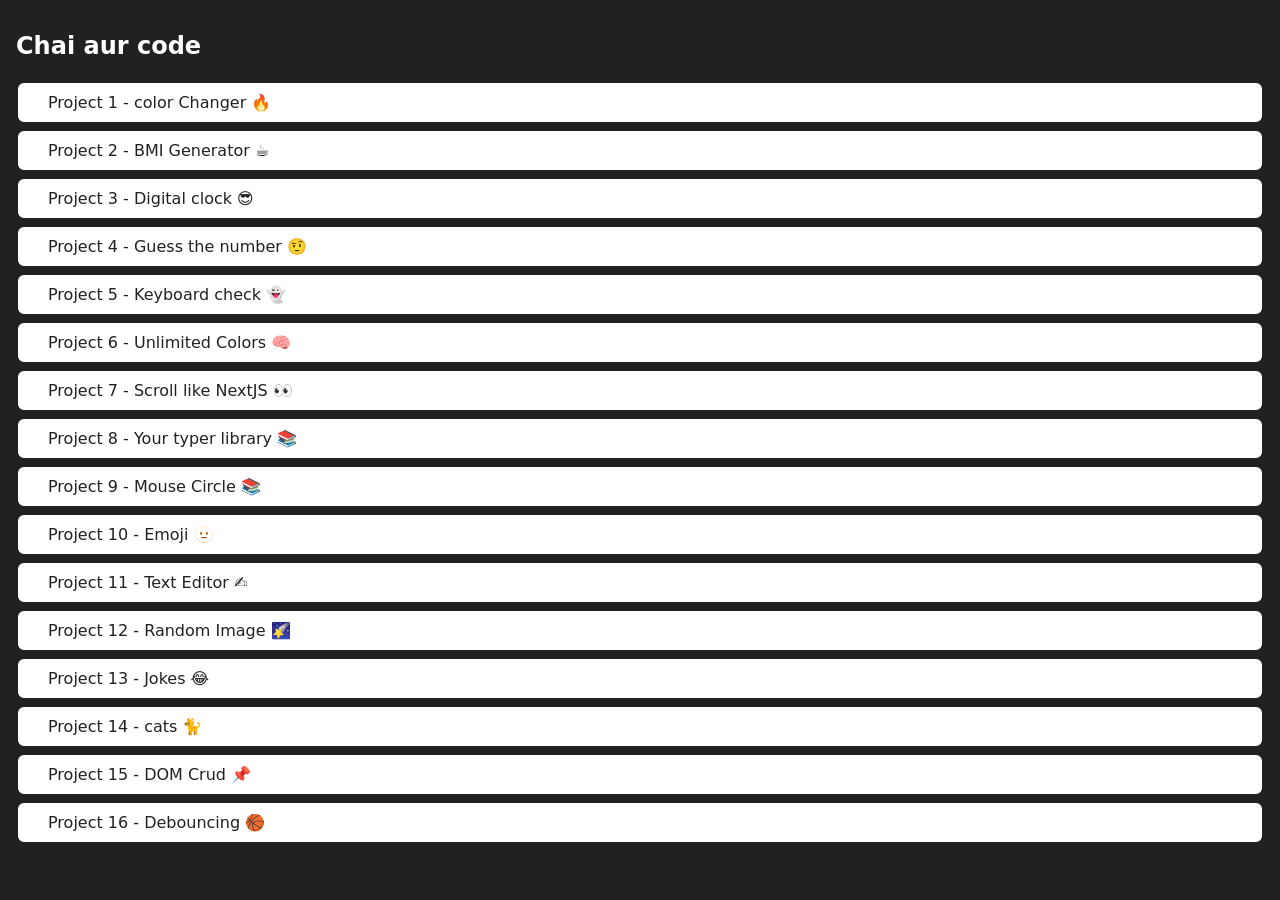
<file: PROJECTS/index.html>
<!DOCTYPE html>
<html lang="en">
  <head>
    <title>Home</title>
    <meta charset="UTF-8" />
    <meta name="viewport" content="width=device-width" />

    <link rel="stylesheet" href="style.css" />
    <script type="module" src="script.js"></script>
  </head>
  <body style="background-color: #212121; color: #fff">
    
    <main>
      <h1>Chai aur code</h1>
      <div class="projects">
        <a class="project-link"  href="./1-colorChanger/index.html"
          >Project 1 - color Changer 🔥</a
        >
        <a class="project-link" href="./2-BMICalculator/index.html"
          >Project 2 - BMI Generator ☕️</a
        >
        <a class="project-link" href="./3-DigitalClock/index.html"
          >Project 3 - Digital clock 😎</a
        >
        <a class="project-link" href="./4-GuessTheNumber/index.html"
          >Project 4 - Guess the number 🤨</a
        >
        <a class="project-link" href="./5-keyboard/index.html"
          >Project 5 - Keyboard check 👻</a
        >
        <a class="project-link" href="./6-unlimitedColors/index.html"
          >Project 6 - Unlimited Colors 🧠
        </a>
        <a class="project-link" href="./7-scroll/index.html"
          >Project 7 - Scroll like NextJS 👀</a
        >
        <a class="project-link" href="./8-typer/index.html"
          >Project 8 - Your typer library 📚
        </a>
        <a class="project-link" href="./9-mouseCircle/index.html"
          >Project 9 - Mouse Circle 📚
        </a>
        <a class="project-link" href="./10-emoji/index.html"
          >Project 10 - Emoji 🫥
        </a>
        <a class="project-link" href="./11-textEditor/index.html"
          >Project 11 - Text Editor ✍️
        </a>
        <a class="project-link" href="./12-randomImage/index.html"
          >Project 12 - Random Image 🌠
        </a>
        <a class="project-link" href="./13-jokes/index.html"
          >Project 13 - Jokes 😂
        </a>
        <a class="project-link" href="./14-cats/index.html"
          >Project 14 - cats 🐈
        </a>
        <a class="project-link" href="./15-crudDom/index.html"
          >Project 15 - DOM Crud 📌
        </a>
        <a class="project-link" href="./16-debounce/index.html"
          >Project 16 - Debouncing 🏀
        </a>
      </div>
    </main>
  </body>
</html>
</file>
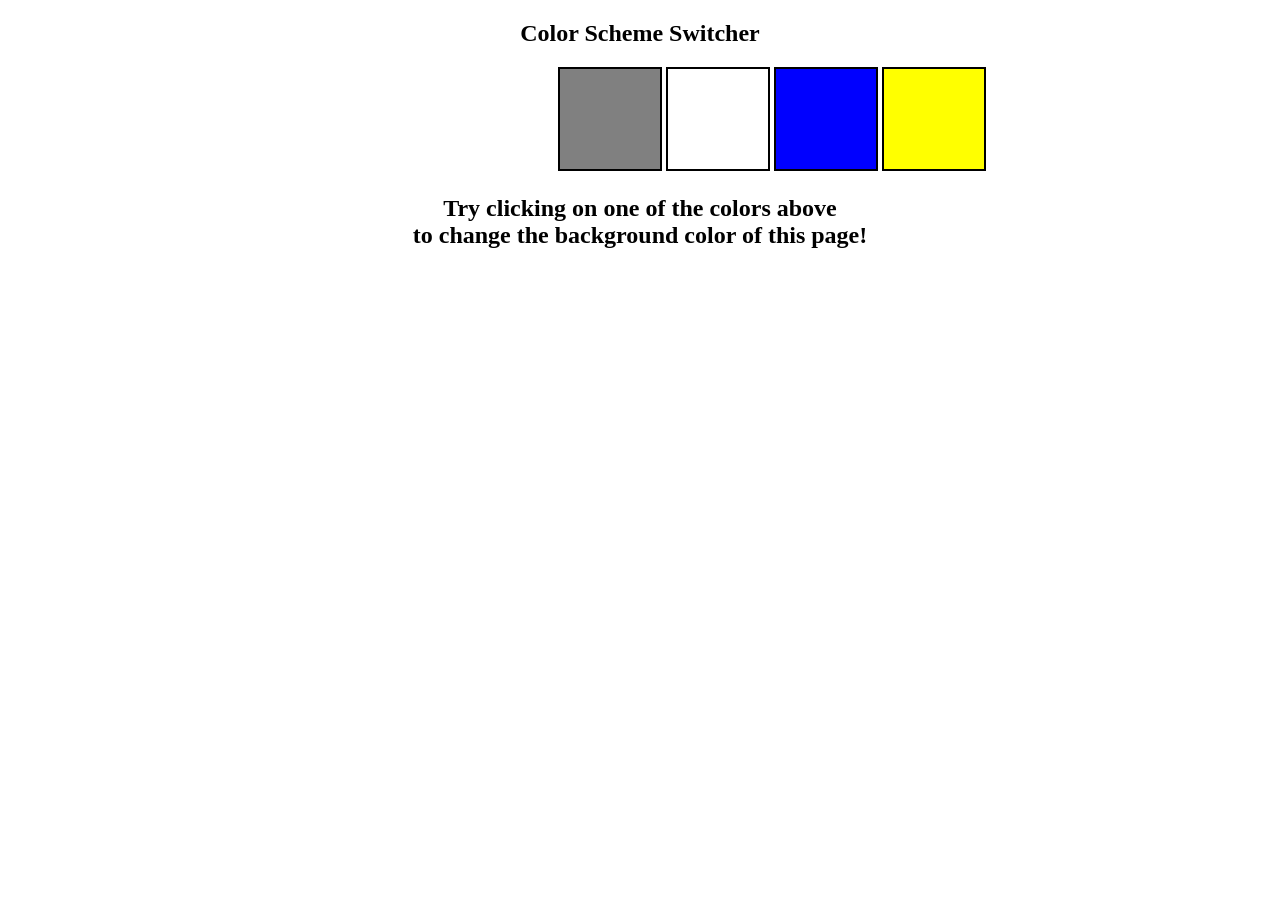
<file: PROJECTS/1-colorChanger/index.html>
<!DOCTYPE html>
<html lang="en">
<head>
    <meta charset="UTF-8">
    <meta name="viewport" content="width=device-width, initial-scale=1.0">
    <title>Document</title>
    <link rel="stylesheet" href="style.css">
</head>
<body>
    <h2>Color Scheme Switcher </h2>
    <div class="box" id = "grey"></div>
    <div class="box" id = "white"></div>
    <div class="box" id = "blue"></div>
    <div class="box" id = "yellow"></div>
    <h2>Try clicking on one of the colors above<br>
to change the background color of this page!</h2>
</body>
<script src="script.js"></script>
</html>
</file>
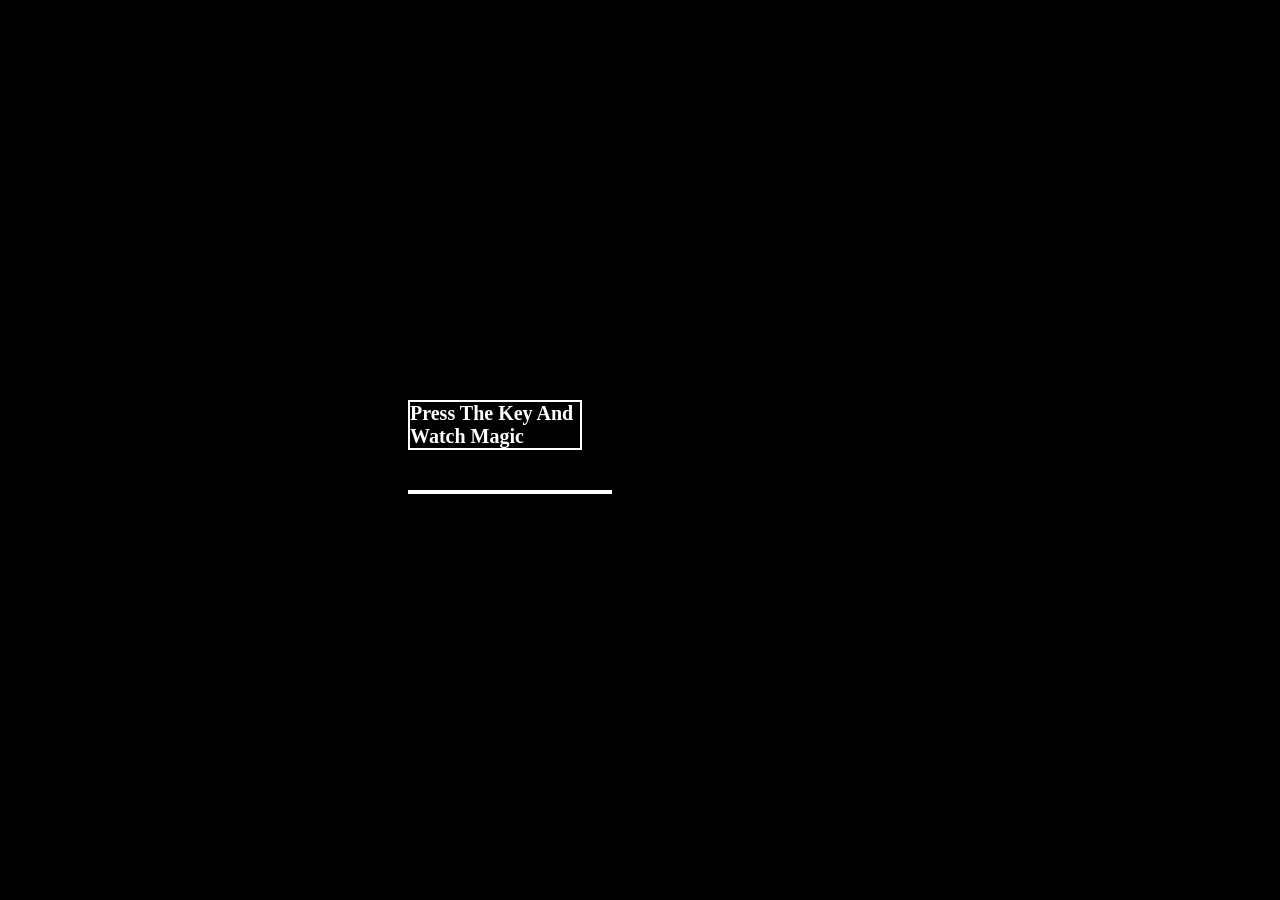
<file: PROJECTS/5-keyboard/index.html>
<!DOCTYPE html>
<html lang="en">
<head>
    <meta charset="UTF-8">
    <meta name="viewport" content="width=device-width, initial-scale=1.0">
    <title>Document</title>
    <link rel="stylesheet" href="style.css">
</head>
<body>
    <p>Press The Key And Watch Magic</p>
    <div class = "result"></div>
</body>
<script src="script.js"></script>
</html>
</file>
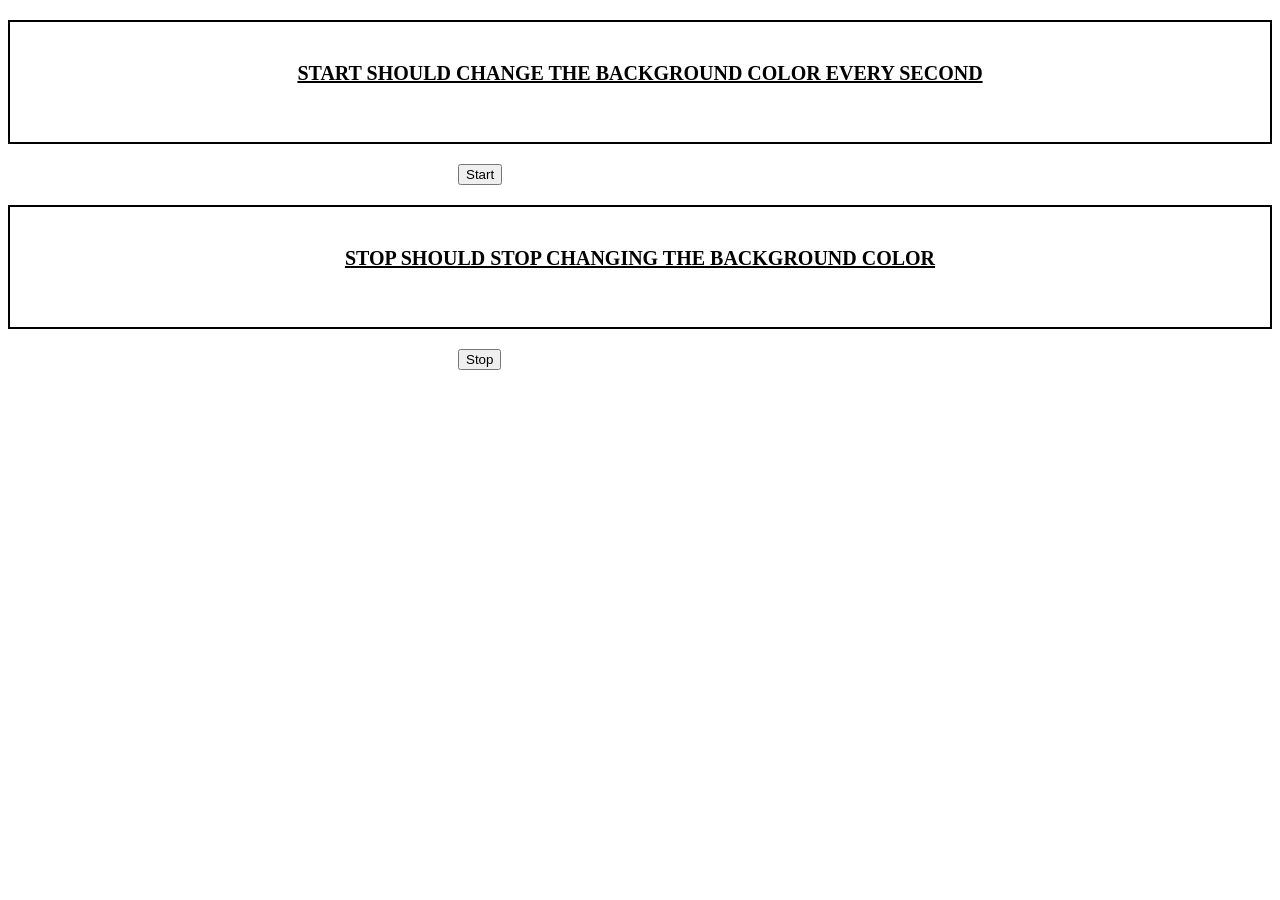
<file: PROJECTS/6-unlimitedColors/index.html>
<!DOCTYPE html>
<html lang="en">
<head>
    <meta charset="UTF-8">
    <meta name="viewport" content="width=device-width, initial-scale=1.0">
    <title>Document</title>
    <link rel="stylesheet" href="style.css">
</head>
<body>
    <p> START SHOULD CHANGE THE BACKGROUND COLOR EVERY SECOND</p>
    <button class ="startbutton"> Start </button>
    <p> STOP SHOULD STOP CHANGING THE BACKGROUND COLOR  </p>
    <button class ="stopbutton"> Stop </button>
</body>
<script src="script.js"></script>

</html>
</file>
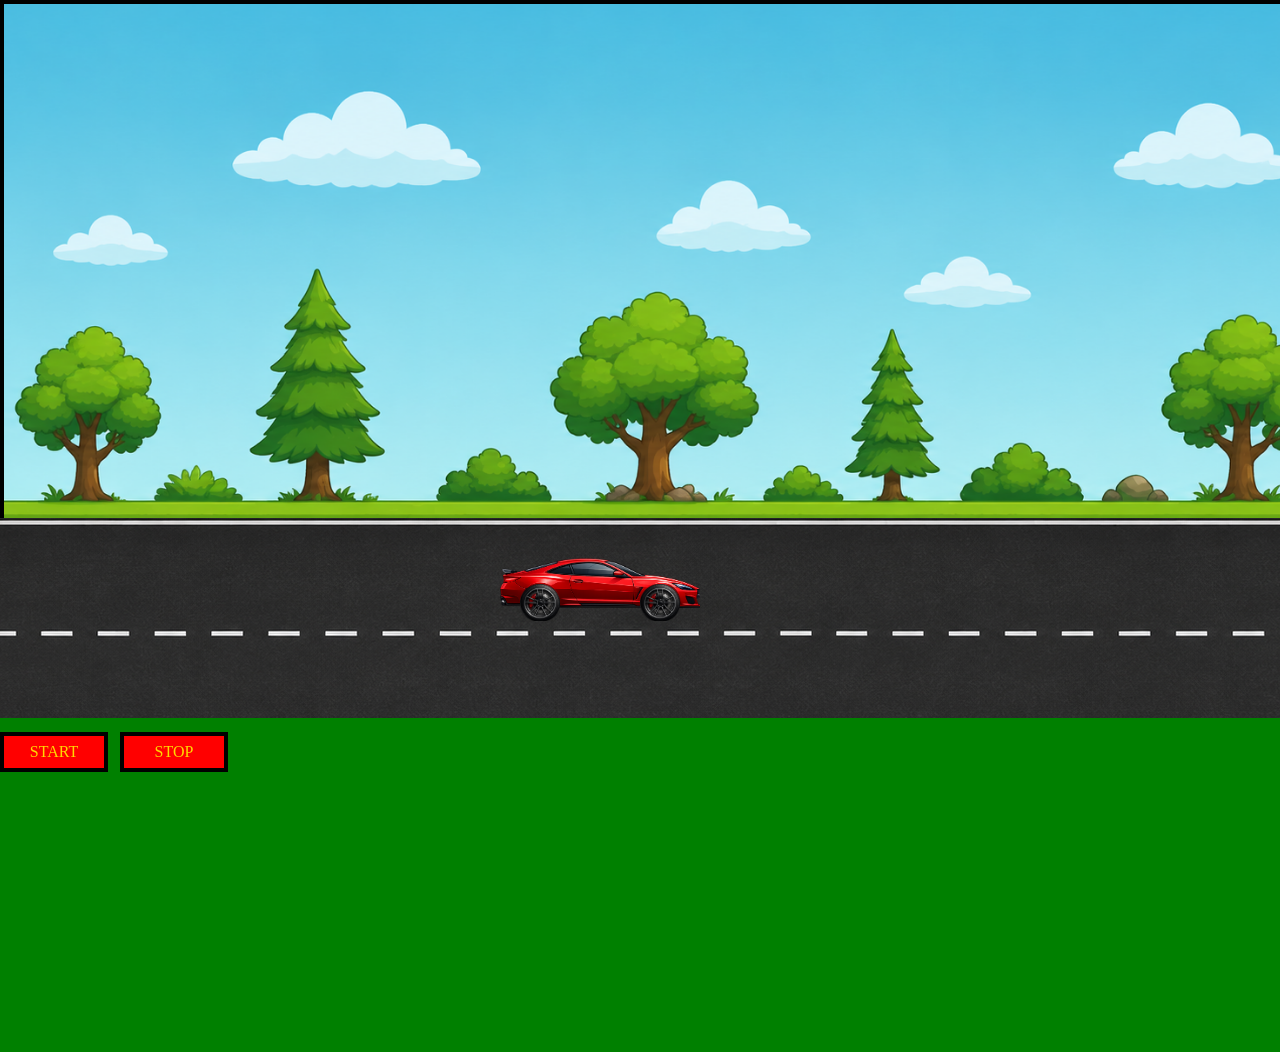
<file: PROJECTS2/moving_car/index.html>
<!DOCTYPE html>
<html lang="en">
<head>
    <meta charset="UTF-8">
    <meta name="viewport" content="width=device-width, initial-scale=1.0">
    <title>Document</title>
    <link rel="stylesheet" href="style.css">
</head>
<body>
    <div class="sky"></div>
    <div class="road"></div>
    <div class="car"></div>
    <div class="wheel1"></div>
    <div class="wheel2"></div>
    <div class="button">START</div>
    <div class="button2">STOP</div>
</body>
<script src="script.js"></script>
</html>
</file>
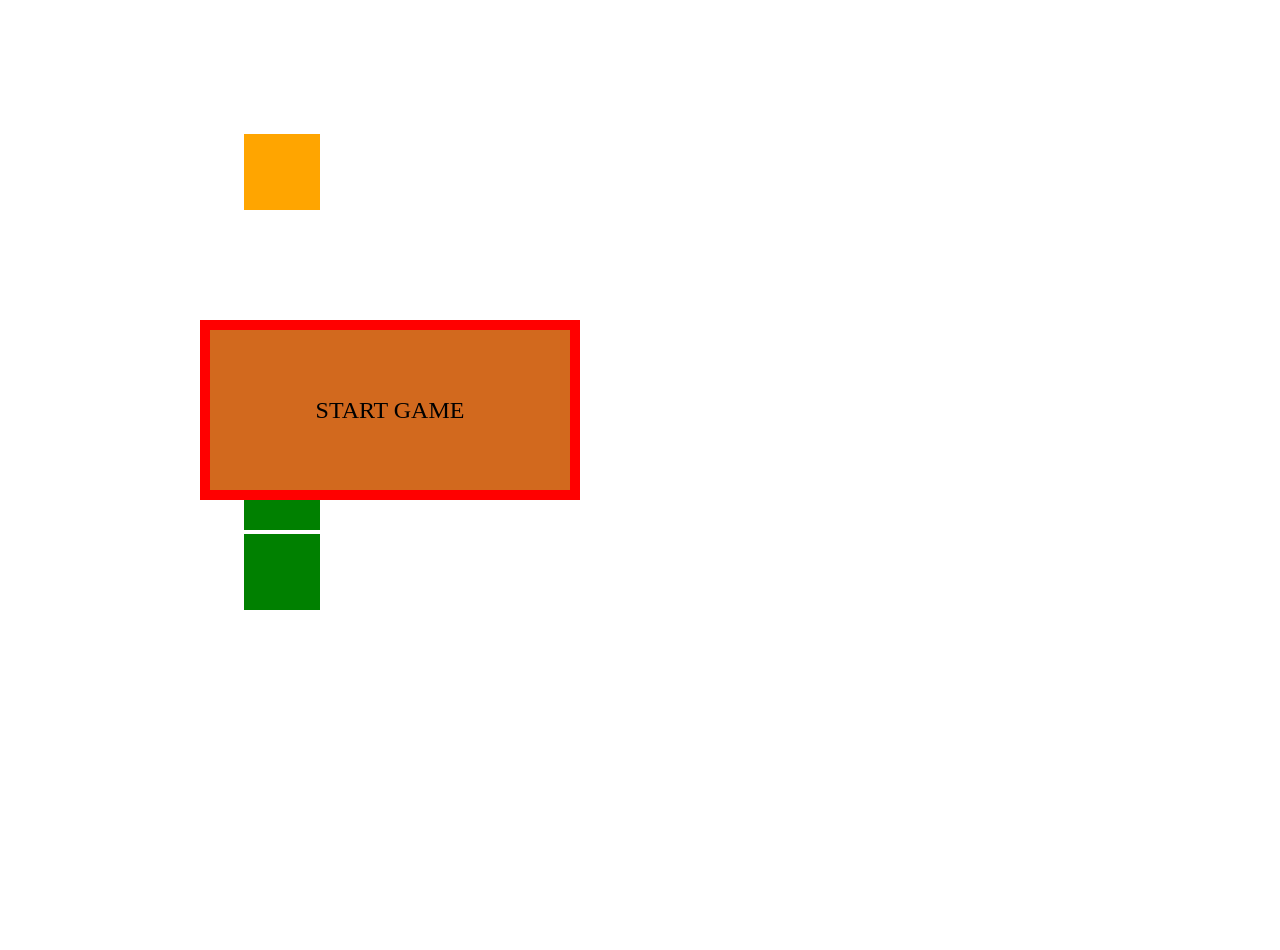
<file: PROJECTS2/snake_game/index.html>
<!DOCTYPE html>
<html lang="en">
<head>
    <meta charset="UTF-8">
    <meta name="viewport" content="width=device-width, initial-scale=1.0">
    <title>Document</title>
    <link rel="stylesheet" href="style.css">
</head>
<body>
    <div class="scorer">
        <div class="HighScore"> High Score: <p>0</p> </div>
        <div class="Score"></div>
        <div class="Time">Time: 00-00</div>
    </div>
    <div class="track"></div>
    <div class="newgame">GAME OVER !!, NEW GAME</div>
    <div class="startgame">START GAME</div>
</body>
<script src="script.js"></script>
</html>
</file>
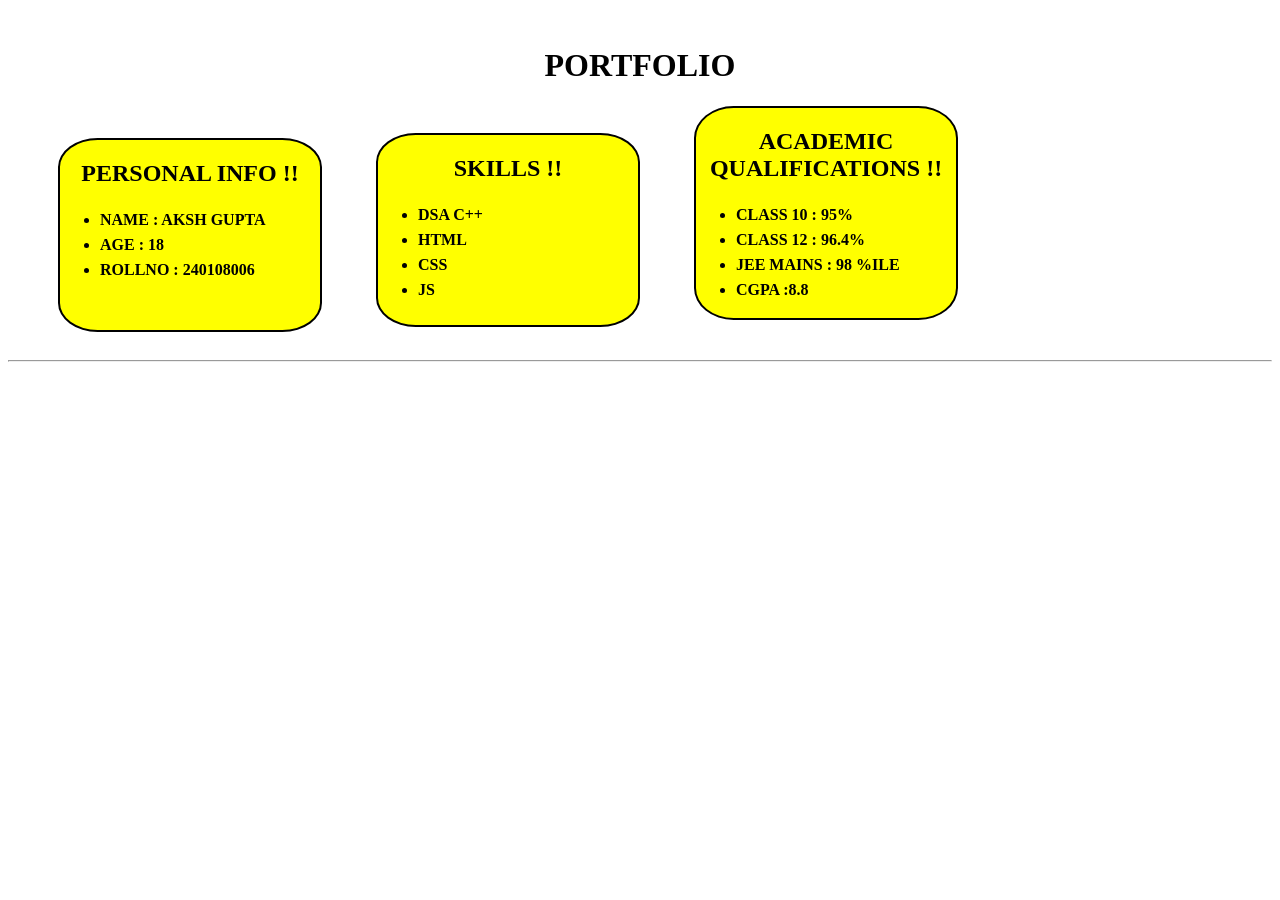
<file: JavaScript/6-dom/1-dom.html>
<!DOCTYPE html>
<html lang="en">
<head>
    <meta charset="UTF-8">
    <meta name="viewport" content="width=device-width, initial-scale=1.0">
    <title>Document</title>
    <style>
        .div{
            background-color: yellow;
            display: inline-block;
            border: 2px solid black;
            margin-right: 50px;
            border-radius: 15%;
        }
        #div1{
            margin-left: 50px;
            position: relative;
            bottom: 20px;
            height: 190px;
            width: 260px;
        }
        #div2{
            width: 260px;
            height: 190px;
        }
        #div3{
            width: 260px;
        }
        .heading{
            text-align: center;
        }
        p{
            text-align: center;
        }
        h1{
            text-align: center;
        }li{
            line-height: 25px;
            font-weight: 900;
        }
    </style>
    


</head>
<body>

    
    <BR>
    <H1> PORTFOLIO</H1>
    
    <div class="div" id="div1">
        <H2 class = "heading">PERSONAL INFO !!</H2>
        <UL>
             <LI> NAME : AKSH GUPTA</LI>
             <LI> AGE : 18 </LI>
             <LI> ROLLNO : 240108006</LI>
        </UL>
    </div>
    
    
    <div class="div" id="div2">
        <H2 class = "heading"> SKILLS !!</H2>
        <UL>
           <LI> DSA C++ </LI>
           <LI> HTML </LI>
           <LI> CSS </LI>
           <LI> JS </LI>
        </UL>
    </div>
    
    
    <div class="div" id="div3">
        <H2 class = "heading"> ACADEMIC QUALIFICATIONS !! </H2>
        <UL>
           <LI>CLASS 10 : 95%</LI>
           <LI>CLASS 12 : 96.4%</LI>
           <LI>JEE MAINS : 98 %ILE</LI>
           <LI>CGPA :8.8</LI>
        </UL>
    </div>
    <hr>
    
</body>
</html>
</file>
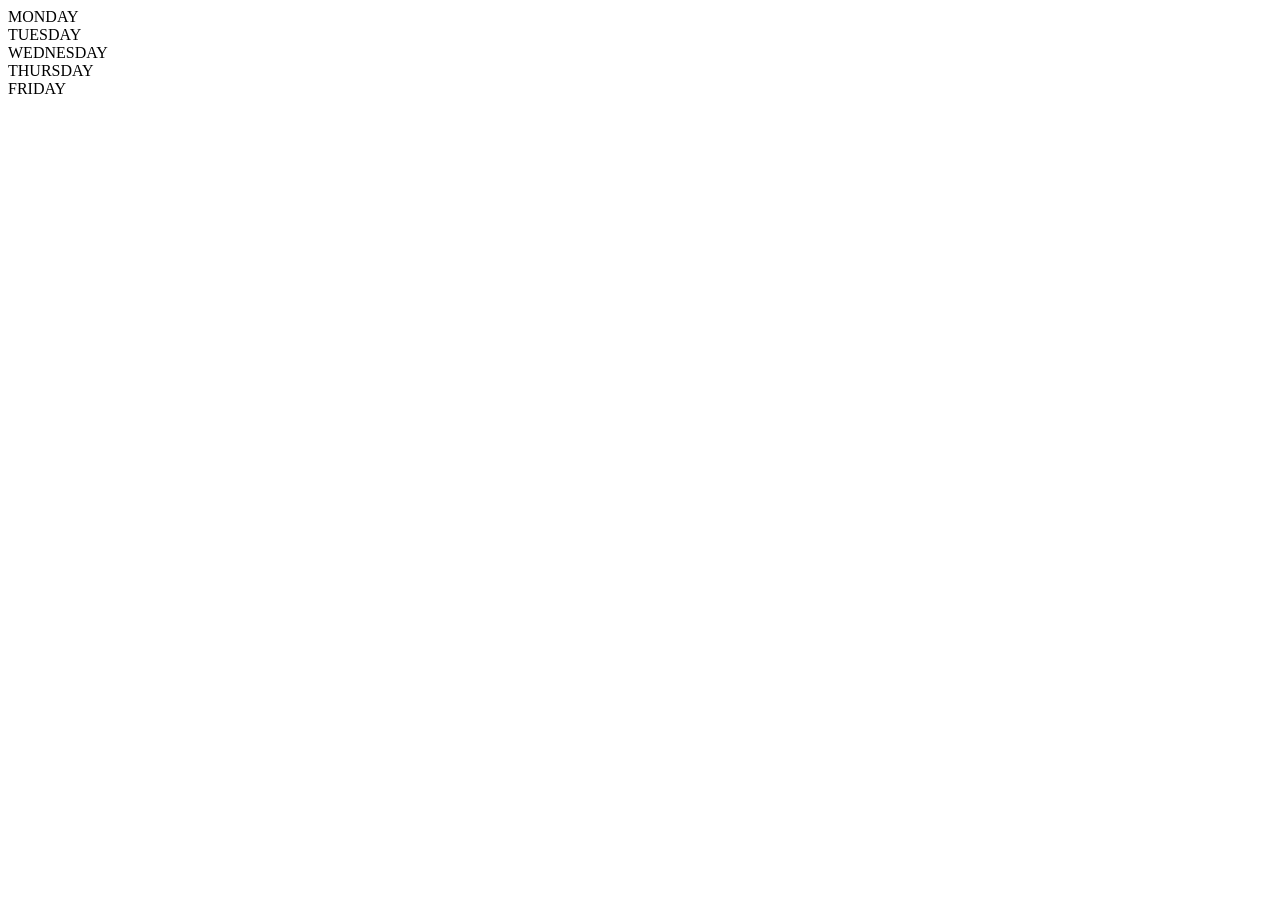
<file: JavaScript/6-dom/2-dom.html>
<!DOCTYPE html>
<html lang="en">
<head>
    <meta charset="UTF-8">
    <meta name="viewport" content="width=device-width, initial-scale=1.0">
    <title>Document</title>
</head>
<body>
    <div class ="parent"> 
        <div class="days"> MONDAY </div>
        <div class="days"> TUESDAY</div>
        <div class="days"> WEDNESDAY</div>
        <div class="days"> THURSDAY</div>
        <div class="days"> FRIDAY </div>
    </div>
</body>
<script>
    // traversing (.children)
    let parent = document.querySelector(".parent")
    let childs = parent.children
    for (let i = 0; i < childs.length; i++) {
        const element = childs[i];
        console.log(element.innerText)
    }
    console.log('')

    // .firstElementChild,.lastElementChild
    let firstchild= parent.firstElementChild
    let lastchild = parent.lastElementChild
    console.log(firstchild.innerText)
    console.log(lastchild.innerText)
    console.log("")

    // accessing parent from child(.parentElement)
    let child = document.querySelector(".days")
    let parent1 = child.parentElement
    console.log(parent1)

    // printing nextElementSibiling
    console.log("")
    console.log(child.nextElementSibling)

    

</script>
</html>
</file>
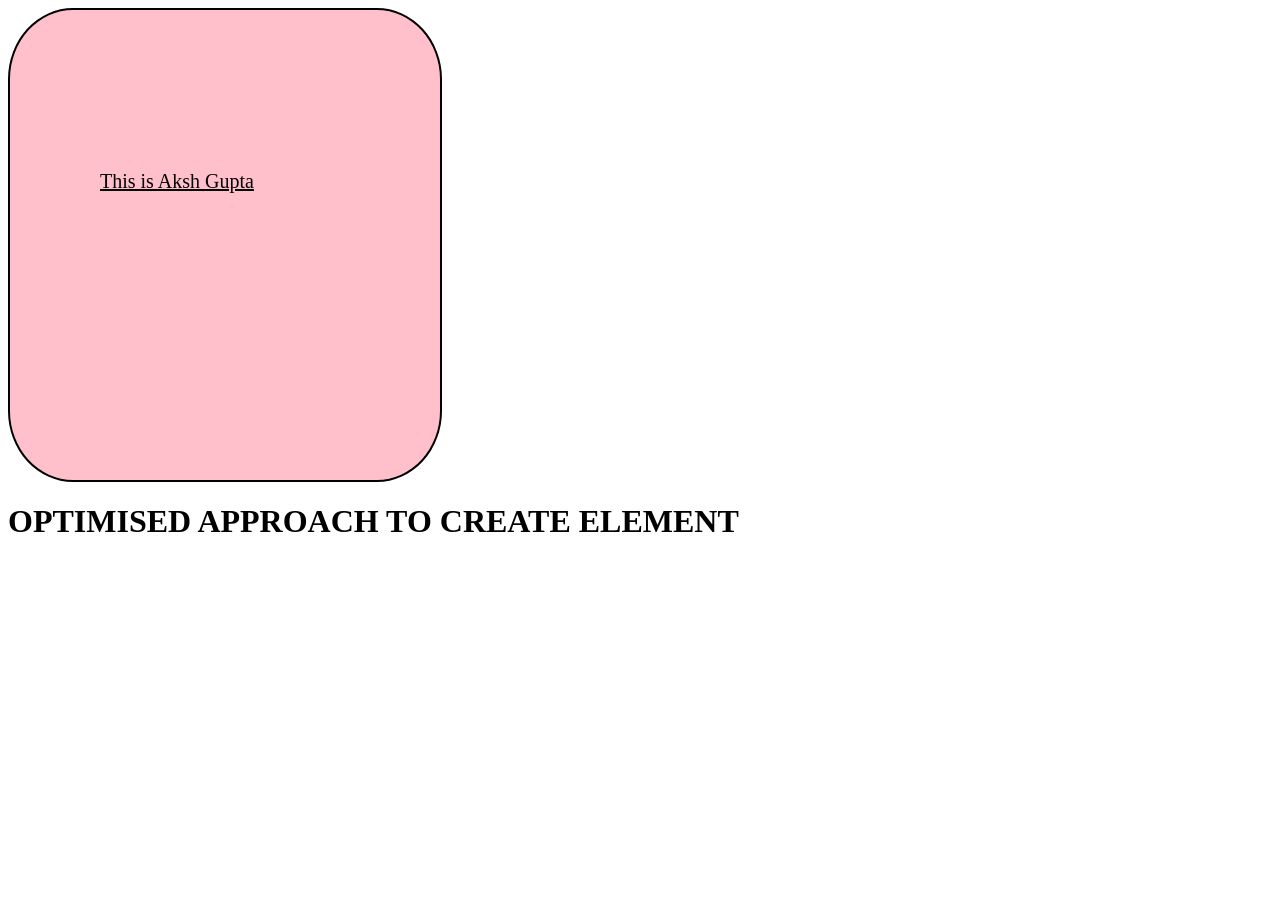
<file: JavaScript/6-dom/3-dom.html>
<!DOCTYPE html>
<html lang="en">
<head>
    <meta charset="UTF-8">
    <meta name="viewport" content="width=device-width, initial-scale=1.0">
    <title>Document</title>
</head>
<body>
    
</body>
<script>
    // creating new element
    let newelement = document.createElement("div")
    newelement.innerText ="This is Aksh Gupta "


    newelement.style.color = 'black'
    newelement.style.fontSize = "1.25rem"
    newelement.style.backgroundColor ="pink"
    newelement.style.textDecoration ="underline"
    newelement.style.height= "310px"
    newelement.style.width= "340px"
    newelement.style.paddingLeft= "90px"
    newelement.style.paddingTop="160px"
    newelement.style.border ="2px solid black"
    newelement.style.borderRadius = "15%"


    newelement.setAttribute("id",Math.random())
    newelement.setAttribute("class","div1")

    
    document.body.appendChild(newelement)
    console.log(newelement)

    // second method to create the element is 
    // 1) create element 
    // 2) instead of using textcontent/ inner html/ inner text 
    // use a textnode and append it into thre created element 

    let element = document.createElement("h1")
    element.appendChild(document.createTextNode("OPTIMISED APPROACH TO CREATE ELEMENT "))
    document.body.appendChild(element)

</script>
</html>
</file>
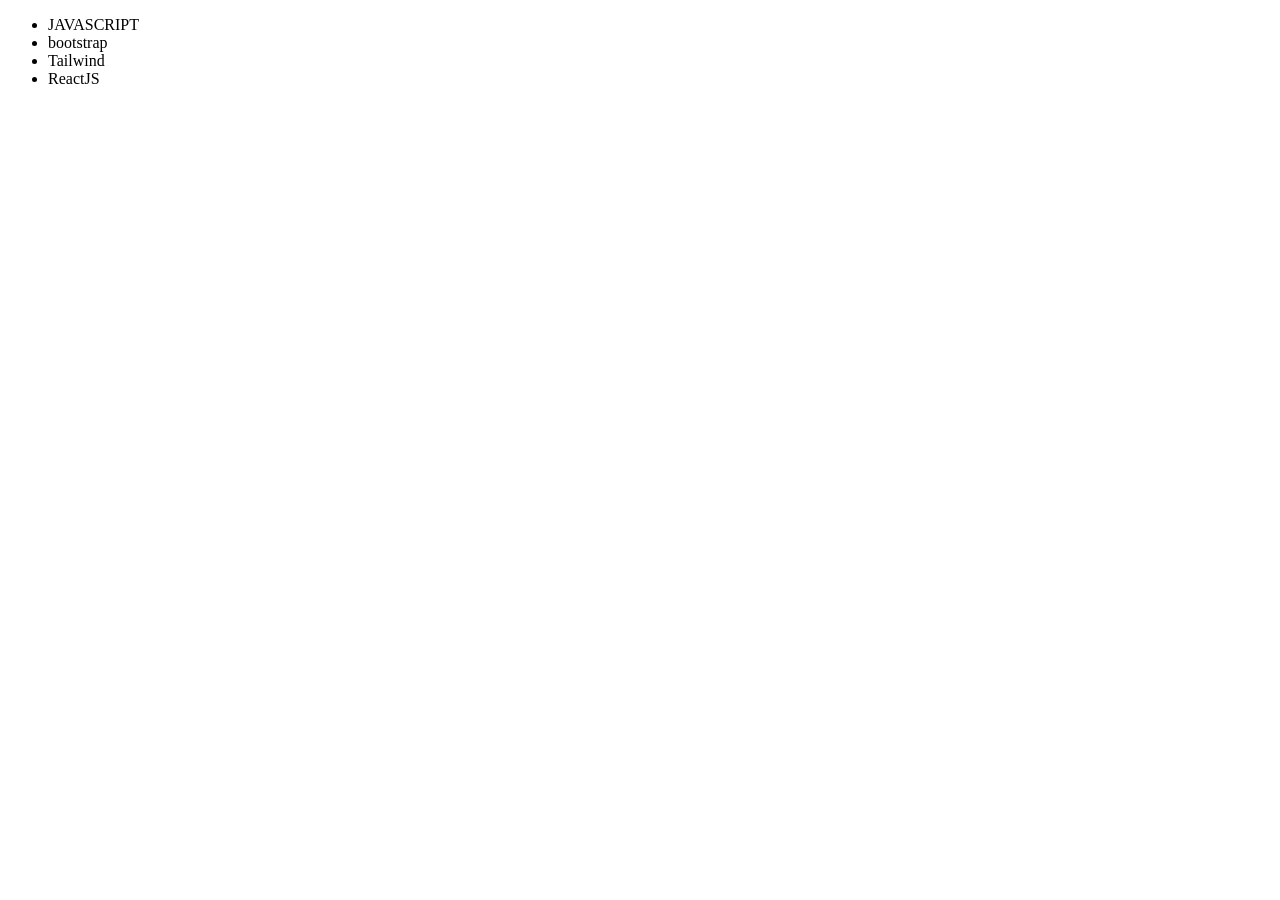
<file: JavaScript/6-dom/4-dom.html>
<!DOCTYPE html>
<html lang="en">
<head>
    <meta charset="UTF-8">
    <meta name="viewport" content="width=device-width, initial-scale=1.0">
    <title>Document</title>
</head>
<body>
    <div>
        <ul class ="languages">
            <li>JAVASCRIPT</li>
            <li> HTML</li>
            <li> CSS </li>
        </ul>
    </div>
</body>
<script>
    // CREATING THE ELEMENT AND APPENDING IT 
    function adding(language)
    {
        let newlang = document.createElement("li")
        newlang.appendChild(document.createTextNode(language))
        document.querySelector("ul").appendChild(newlang)
    }
    adding("C++")
    adding("ReactJS")

    // EDITTING THE GIVEN NODE (use innerhtml to change the content )
    let element = document.querySelectorAll("li")
    let elementToEdit = element[1]
    elementToEdit.innerHTML="bootstrap"
    console.log(elementToEdit)

    // EDITTING THE GIVEN NODE (MAKE A NEW ELEMENT AND REPLACE IT WITH OLDERONE)
    let Element = document.querySelectorAll("li")
    let Elementtoedit = Element[2]
    let newelement = document.createElement("li")
    newelement.appendChild(document.createTextNode("Tailwind"))
    Elementtoedit.replaceWith(newelement)

    //removing the element 
    let elementt = document.querySelectorAll("li")
    let remove = elementt[3]
    remove.remove()



</script>
</html>
</file>
<file: PROJECTS/style.css>
* {
  box-sizing: border-box;
}

body {
  margin: 0;
  font-family: system-ui, sans-serif;
  color: black;
  background-color: white;
}

nav {
  display: flex;
  flex-wrap: wrap;
  align-items: center;
  justify-content: center;
  padding: 0.5rem;
  gap: 0.5rem;
  border-bottom: solid 1px #aaa;
  background-color: #eee;
}

nav a {
  display: inline-block;
  min-width: 9rem;
  padding: 0.5rem;
  border-radius: 0.2rem;
  border: solid 1px rgb(22, 22, 22);
  text-align: center;
  text-decoration: none;
  color: #1b1b1b;
}

nav a[aria-current='page'] {
  color: #000;
  background-color: #d4d4d4;
}

main {
  padding: 1rem;
}

h1 {
  font-weight: bold;
  font-size: 1.5rem;
}

.projects {
  display: flex;
  flex-direction: column;
}

.project-link {
  background-color: #fff;
  padding: 10px 30px;
  border-radius: 8px;
  color: #212121;
  text-decoration: none;
  border: 2px solid #212121;
  margin-top: 5px;
}
</file>
<file: PROJECTS/1-colorChanger/style.css>
.box{
    height: 100px;
    width: 100px;
    border:2px solid black;
    display: inline-block;

}
#grey{
    background-color: grey;
    margin-left: 550px;
}
#white{
    background-color: white;
}
#blue{
    background-color: blue;
}
#yellow{
    background-color: yellow;
}
h2{
    text-align: center;
}
</file>
<file: PROJECTS/5-keyboard/style.css>
p{
    color: white;
    font-size: 1.25rem;
    font-weight: bolder;
    margin-top: 400px;
    margin-left: 400px;
    border: 2px solid ;
    width: 170px;
}
body{
    background-color: black;
}
*{
    color: white;
}
.result{
    margin-left: 400px;
    position: relative;
    top: 20px;
    border: 2px solid;
    width: 200px;
}
td{
    text-align: center;
}
</file>
<file: PROJECTS/6-unlimitedColors/style.css>
p{
    font-size: 1.25rem;
    font-weight: bolder;
    border: 2px solid ;
    height: 80px;
    text-align: center;
    padding-top: 40px;
    text-decoration: underline;
}
button{
    margin-left: 450px;
}
</file>
<file: PROJECTS2/moving_car/style.css>
*{
    padding: 0%;
    margin: 0%;
}
.sky{
    background-image: url("trees.png");
    background-size: cover;
    width: 1600px;
    height: 630px;
    border: 4px solid black;
}
.road{
    height: 200px;
    width: 800vw;
    background-image: url("road.png");
   
    position: relative;
    bottom: 120px;
    
}
.car{
    background-image: url("car.png");
    background-size: cover;
    height: 50px;
    width: 200px;
    position: relative;
    bottom: 280px;
    left: 500px
}
.wheel1{
    background-image: url("wheel.png");
    background-size: contain;
    background-repeat: no-repeat;
    height: 40px;
    width: 40px;
    position: relative;
    bottom: 304px;
    right: 12px;
    display: inline-block;
    left: 520px;
    
}
.wheel2{
    background-image: url("wheel.png");
    background-size: contain;
    background-repeat: no-repeat;
    height: 40px;
    width: 40px;
    position: relative;
    bottom: 348px;
    left: 110px;
    left: 640px;
    
}
.button{
    position: relative;
    bottom: 240px;
    border: 4px solid black;
    height: 32px;
    width: 100px;
    display: flex;
    justify-content: center;
    align-items: center;
    background-color: red;
    color: gold;
}
.button2{
    position: relative;
    left: 120px;
    bottom: 280px;
    border: 4px solid black;
    height: 32px;
    width: 100px;
    display: flex;
    justify-content: center;
    align-items: center;
    background-color: red;
    color: gold;
}
body{
    background-color: green;
    overflow: hidden;
}
@keyframes wheel {
    0%{
        transform: rotate(0deg);
    }
    100%{
        transform: rotate(360deg);
    }
}
@keyframes track{
    100%{
        transform: translateX(-70%);
    }
}
@keyframes car{
    0%{
        transform: translateY(0px);
    }

    50%{
        transform: translateY(-10px);
    }

    100%{
        transform: translateY(0px);
    }
}
@keyframes bg{
    0%{
        transform: translateY(0px);
    }

    50%{
        transform: translateY(-10px);
    }

    100%{
        transform: translateY(0px);
    }
}
</file>
<file: PROJECTS2/snake_game/style.css>
*{
    margin: 0%;
    padding: 0%;
    box-sizing: border-box;
    font-family: 'Times New Roman', Times, serif;

}
.scorer{
    height: 50px;
    width: 100%;
    border: 2px solid white;
    display: flex;
    justify-content: space-between;
    align-items: center;
}
.HighScore{
    height: 30px;
    width: 100px;
    display: flex;
    justify-content: center;
    align-items: center;
    border: 2px solid white;
}
.Score{
    height: 30px;
    width: 100px;
    display: flex;
    justify-content: center;
    align-items: center;
    border: 2px solid white;
}
.Time{
    height: 30px;
    width: 100px;
    display: flex;
    justify-content: center;
    align-items: center;
    border: 2px solid white;
}

body{
    background: linear-gradient(black);
    color: white;

}
.track{
    border: 2px solid white;
    height: 720px;
    width: 1040px;
    display: grid;
    grid-template-rows: repeat(9,80px);
    grid-template-columns: repeat(13,80px);
}
.block{
    border-color: white;
    border: 2px solid ;
    display: flex;
    justify-content: center;
    align-items: center;
}
.newgame{
    height: 180px;
    width: 380px;
    border: 10px solid red;
    background-color: chocolate;
    position: relative;
    bottom: 450px;
    left: 200px;
    display: flex;
    justify-content: center;
    align-items: center;
    font-size: 1.5rem;
    color: black;
    display: none;
}
.startgame{
    
    height: 180px;
    width: 380px;
    border: 10px solid red;
    background-color: chocolate;
    position: relative;
    bottom: 450px;
    left: 200px;
    display: flex;
    justify-content: center;
    align-items: center;
    font-size: 1.5rem;
    color: black;
    display: none;

}
</file>
